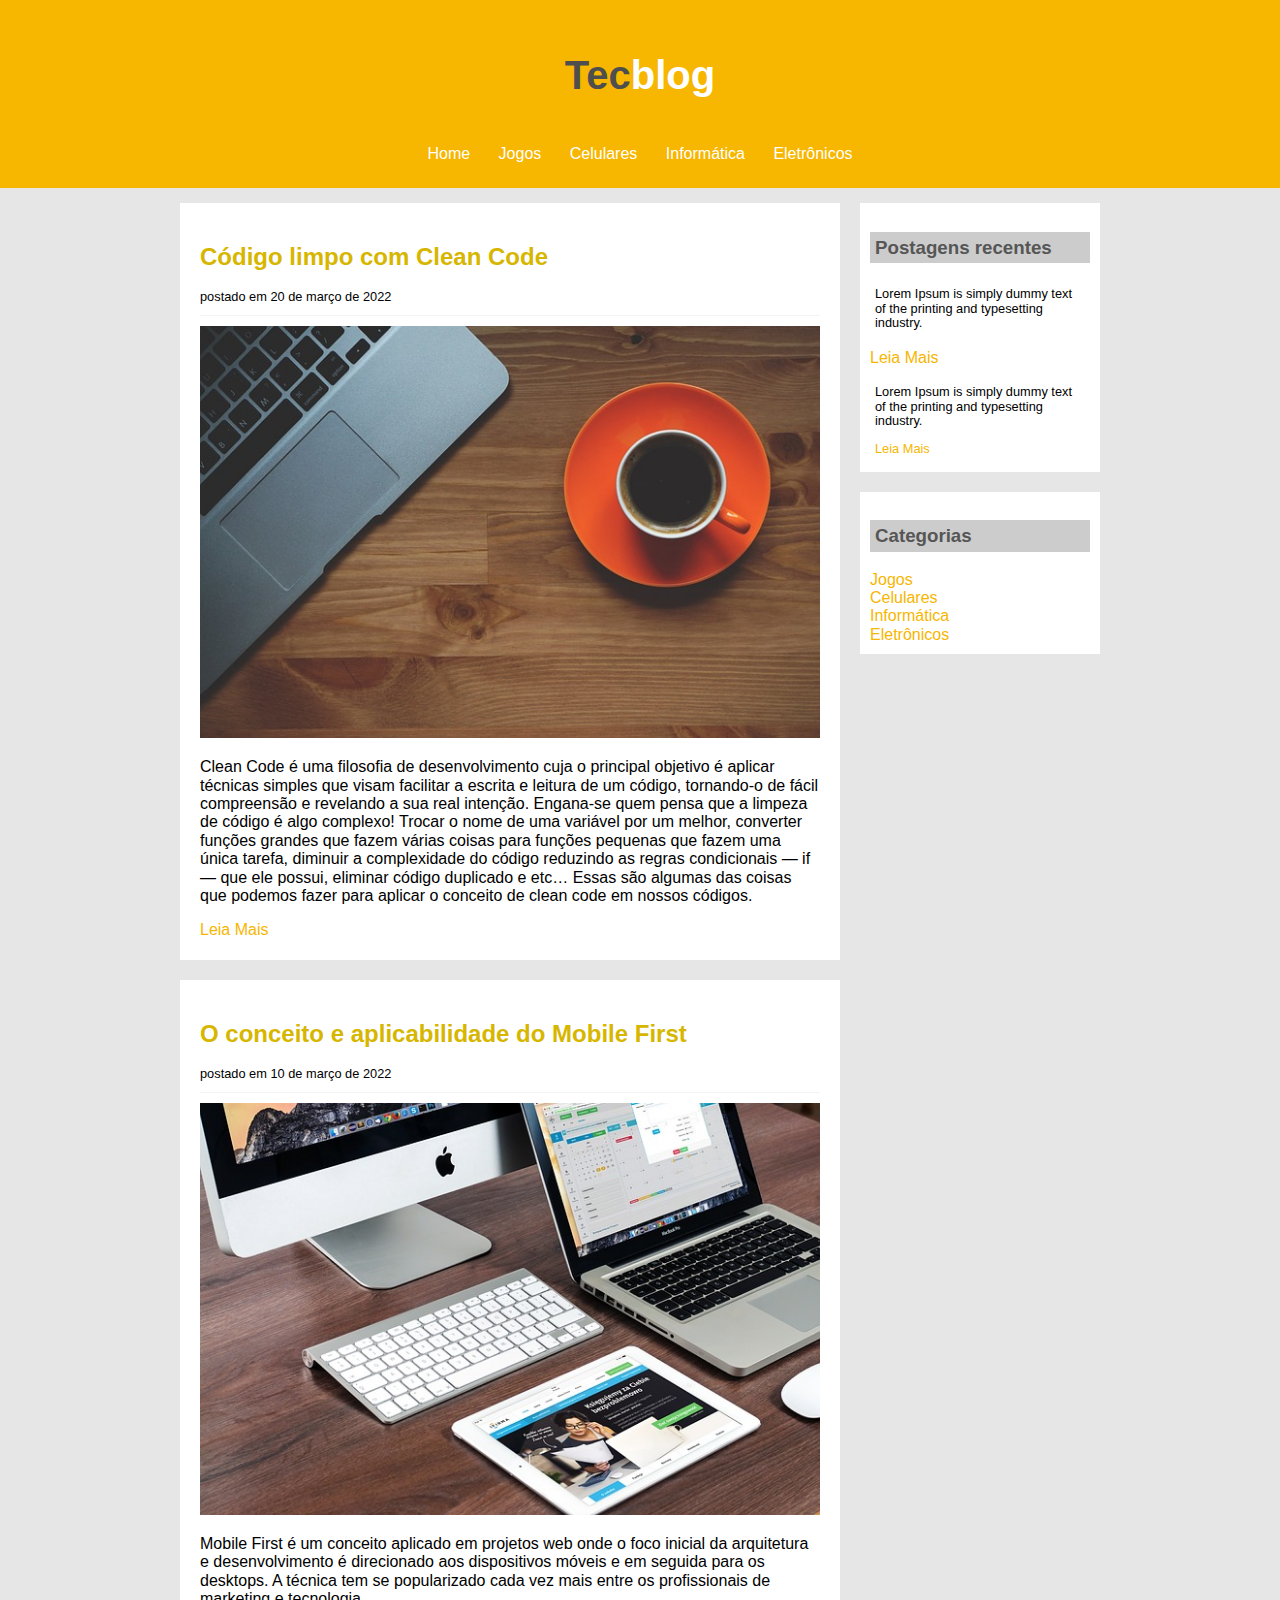
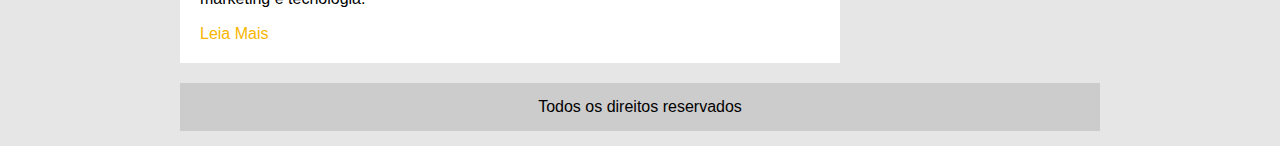
<file: index.html>
<!DOCTYPE html>
<html>
<head>
	<title>TecBlog - O seu Blog de tecnologia</title>
	<meta charset="utf-8">
	<link rel="stylesheet" type="text/css" href="css/estilo.css">
</head>
<body>

	<div id="area-cabecalho">
		

	<div id="area-logo">
		<h1>Tec<span class="branco">blog</span></h1>
	</div>

	<div id="area-menu">
		<a href="index.html">Home</a>
		<a href="jogos.html">Jogos</a>
		<a href="celulares.html">Celulares</a>
		<a href="informatica.html">Informática</a>
		<a href="eletronicos.html">Eletrônicos</a>

	</div>

	</div>

	<div id="area-principal">

		<div id="area-postagens">

			<!-- abertura postagem -->
			<div class="postagem">
				<h2>Código limpo com Clean Code </h2>
				<span class="data-postagem">postado em 20 de março de 2022</span>
				<img width="620px" src="imagens/imagem1.jpg">
				<p>
					Clean Code é uma filosofia de desenvolvimento cuja o principal objetivo é aplicar técnicas simples que visam facilitar a escrita e leitura de um código,
					 tornando-o de fácil compreensão e revelando a sua real intenção.
					Engana-se quem pensa que a limpeza de código é algo complexo! 
					Trocar o nome de uma variável por um melhor, converter funções grandes que fazem várias coisas para funções pequenas que fazem uma única tarefa,
					 diminuir a complexidade do código reduzindo as regras condicionais — if — que ele possui, eliminar código duplicado e etc… Essas são algumas das coisas que podemos fazer para aplicar o conceito de clean code em nossos códigos.
				</p>
				<a href="">Leia Mais</a>
			</div> <!-- fechamento postagem -->

			<!-- abertura postagem -->
			<div class="postagem">
				<h2>O conceito e aplicabilidade do Mobile First</h2>
				<span class="data-postagem">postado em 10 de março de 2022</span>
				<img width="620px" src="imagens/imagem2.jpg">
				<p>
					Mobile First é um conceito aplicado em projetos web onde o foco inicial da arquitetura e 
					desenvolvimento é direcionado aos dispositivos móveis e em seguida para os desktops.
					 A técnica tem se popularizado cada vez mais entre os profissionais de marketing e tecnologia.

				</p>
				<a href="">Leia Mais</a>
			</div> <!-- fechamento postagem -->

		</div>

		<div id="area-lateral">
			
			<div class="conteudo-lateral">
				<h3>Postagens recentes</h3>

				<div>
				<p class="postagem-lateral">Lorem Ipsum is simply dummy text of the printing and typesetting industry.</p>
				<a href="">Leia Mais</a>
				</div>


				<div class="postagem-lateral" style="border-bottom: none;">
				<p>Lorem Ipsum is simply dummy text of the printing and typesetting industry.</p>
				<a href="">Leia Mais</a>
				</div>
			</div>

		<div class="conteudo-lateral">
				<h3>Categorias</h3>

				<a href="jogos.html">Jogos</a><br>
				<a href="celulares.html">Celulares</a><br>
				<a href="informatica.html">Informática</a><br>
				<a href="eletronicos.html">Eletrônicos</a><br>				
			</div>
		</div>


		<div id="rodape">
			Todos os direitos reservados
			
		</div>
		
	</div>

</body>
</html>
</file>
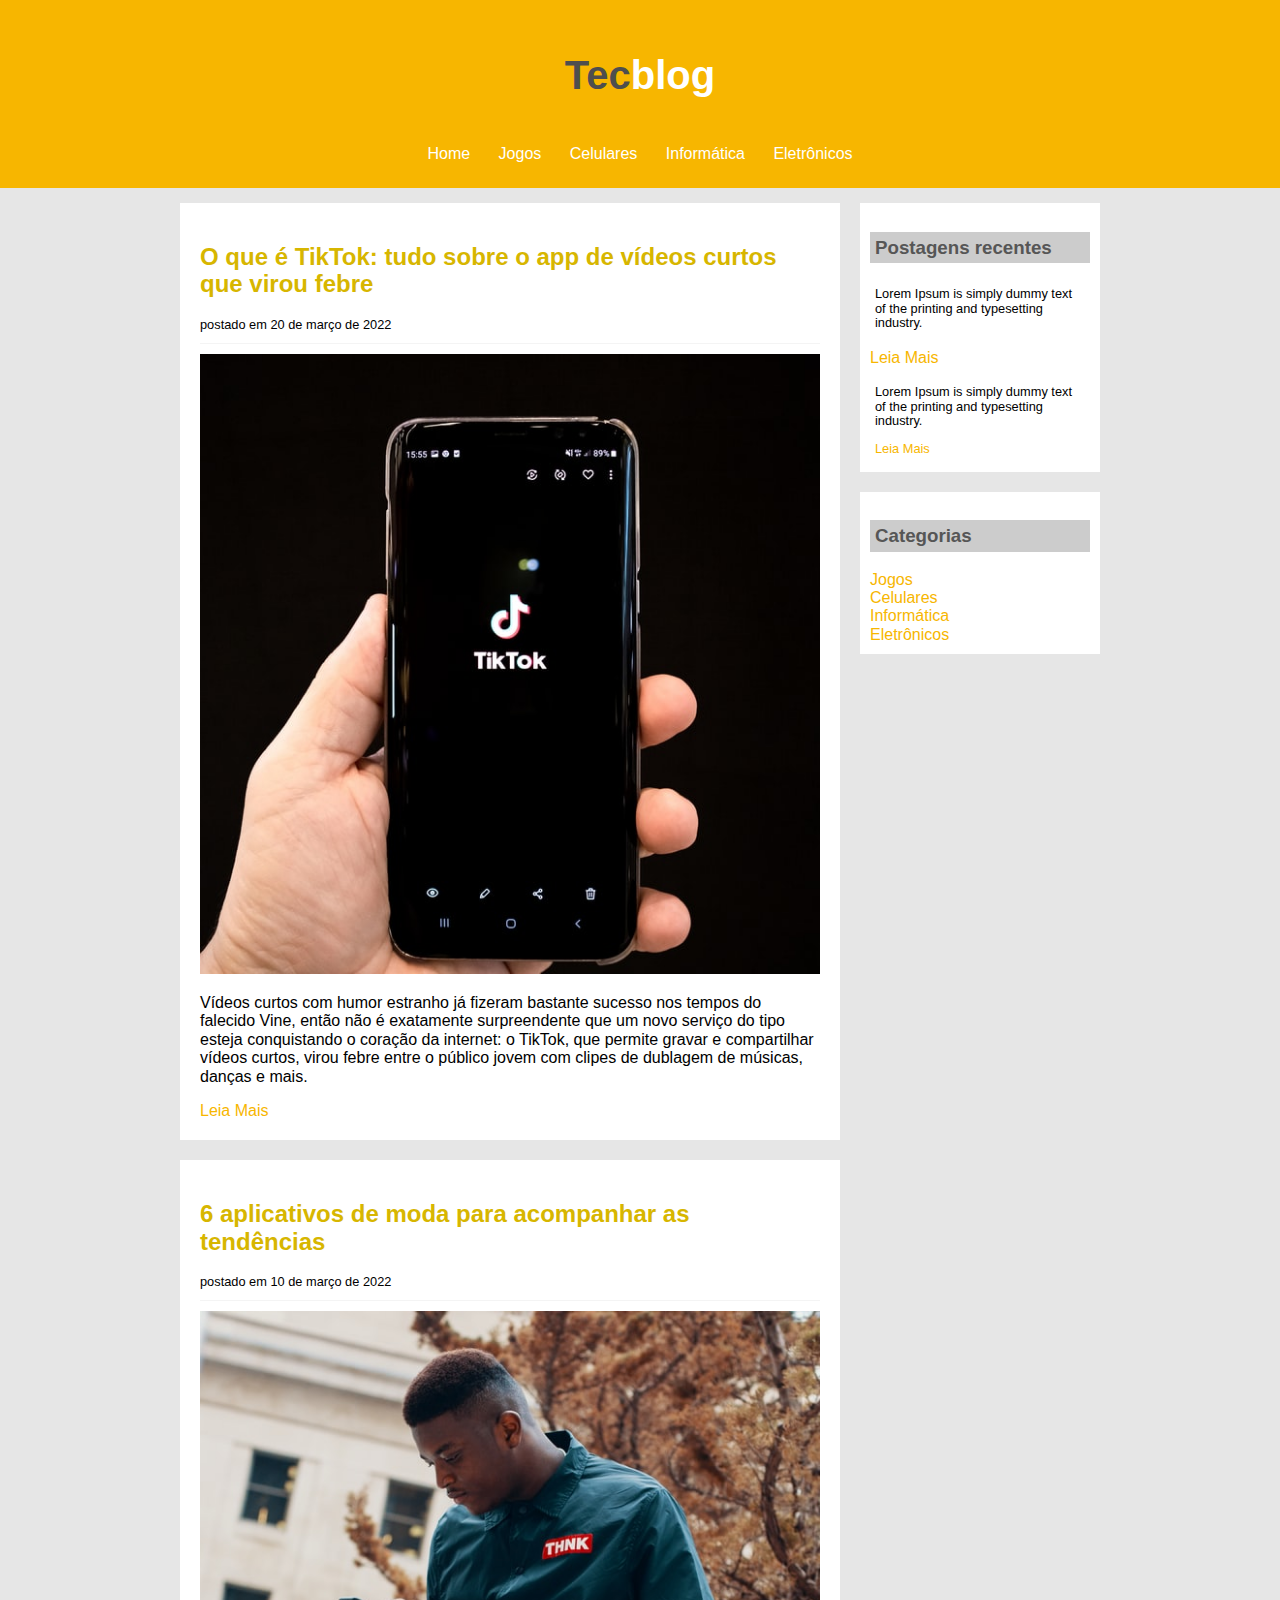
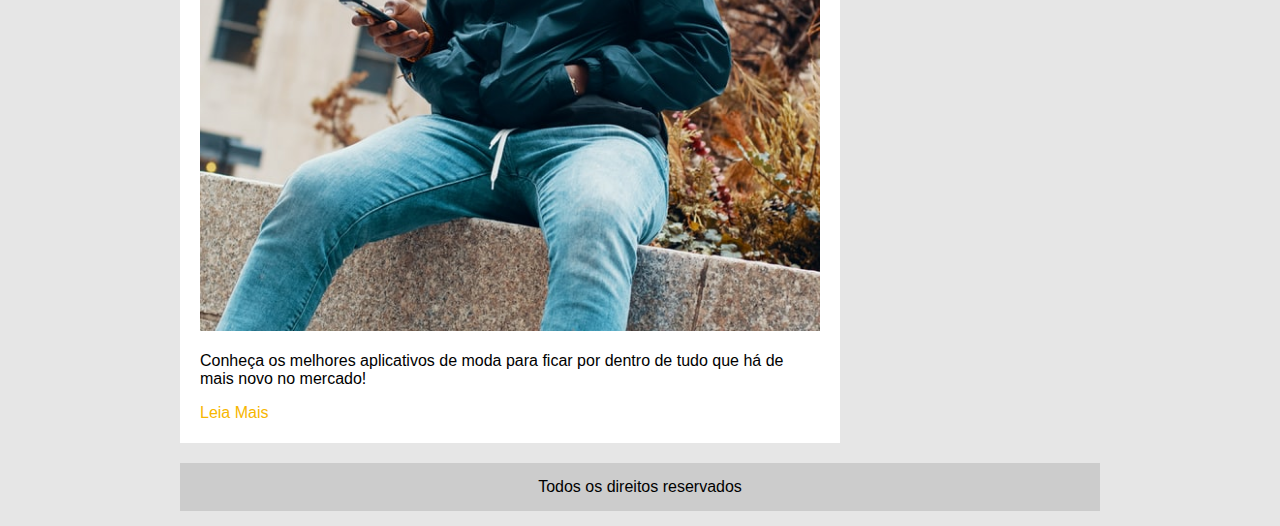
<file: celulares.html>
<!DOCTYPE html>
<html>
<head>
	<title> Celulares - O seu Blog de tecnologia</title>
	<meta charset="utf-8">
	<link rel="stylesheet" type="text/css" href="css/estilo.css">
</head>
<body>

	<div id="area-cabecalho">
		

	<div id="area-logo">
		<h1>Tec<span class="branco">blog</span></h1>
	</div>

	<div id="area-menu">
		<a href="index.html">Home</a>
		<a href="jogos.html">Jogos</a>
		<a href="celulares.html">Celulares</a>
		<a href="informatica.html">Informática</a>
		<a href="eletronicos.html">Eletrônicos</a>

	</div>

	</div>

	<div id="area-principal">

		<div id="area-postagens">

			<!-- abertura postagem -->
			<div class="postagem">
				<h2>O que é TikTok: tudo sobre o app de vídeos curtos que virou febre</h2>
				<span class="data-postagem">postado em 20 de março de 2022</span>
				<img width="620px" src="imagens/imagem7.jpg">
				<p>
                    Vídeos curtos com humor estranho já fizeram bastante sucesso nos tempos do falecido Vine, 
                    então não é exatamente surpreendente que um novo serviço do tipo esteja conquistando o coração da internet: o TikTok, que permite gravar e compartilhar vídeos curtos,
                     virou febre entre o público jovem com clipes de dublagem de músicas, danças e mais.
				</p>
				<a href="">Leia Mais</a>
			</div> <!-- fechamento postagem -->

			<!-- abertura postagem -->
			<div class="postagem">
				<h2>6 aplicativos de moda para acompanhar as tendências</h2>
				<span class="data-postagem">postado em 10 de março de 2022</span>
				<img width="620px" src="imagens/imagem8.jpg">
				<p>
					Conheça os melhores aplicativos de moda para ficar por dentro de tudo que há de mais novo no mercado!

				</p>
				<a href="">Leia Mais</a>
			</div> <!-- fechamento postagem -->

		</div>

		<div id="area-lateral">
			
			<div class="conteudo-lateral">
				<h3>Postagens recentes</h3>

				<div>
				<p class="postagem-lateral">Lorem Ipsum is simply dummy text of the printing and typesetting industry.</p>
				<a href="">Leia Mais</a>
				</div>


				<div class="postagem-lateral" style="border-bottom: none;">
				<p>Lorem Ipsum is simply dummy text of the printing and typesetting industry.</p>
				<a href="">Leia Mais</a>
				</div>
			</div>

		<div class="conteudo-lateral">
				<h3>Categorias</h3>

				<a href="jogos.html">Jogos</a><br>
				<a href="celulares.html">Celulares</a><br>
				<a href="informatica.html">Informática</a><br>
				<a href="eletronicos.html">Eletrônicos</a><br>				
			</div>
		</div>


		<div id="rodape">
			Todos os direitos reservados
			
		</div>
		
	</div>

</body>
</html>
</file>
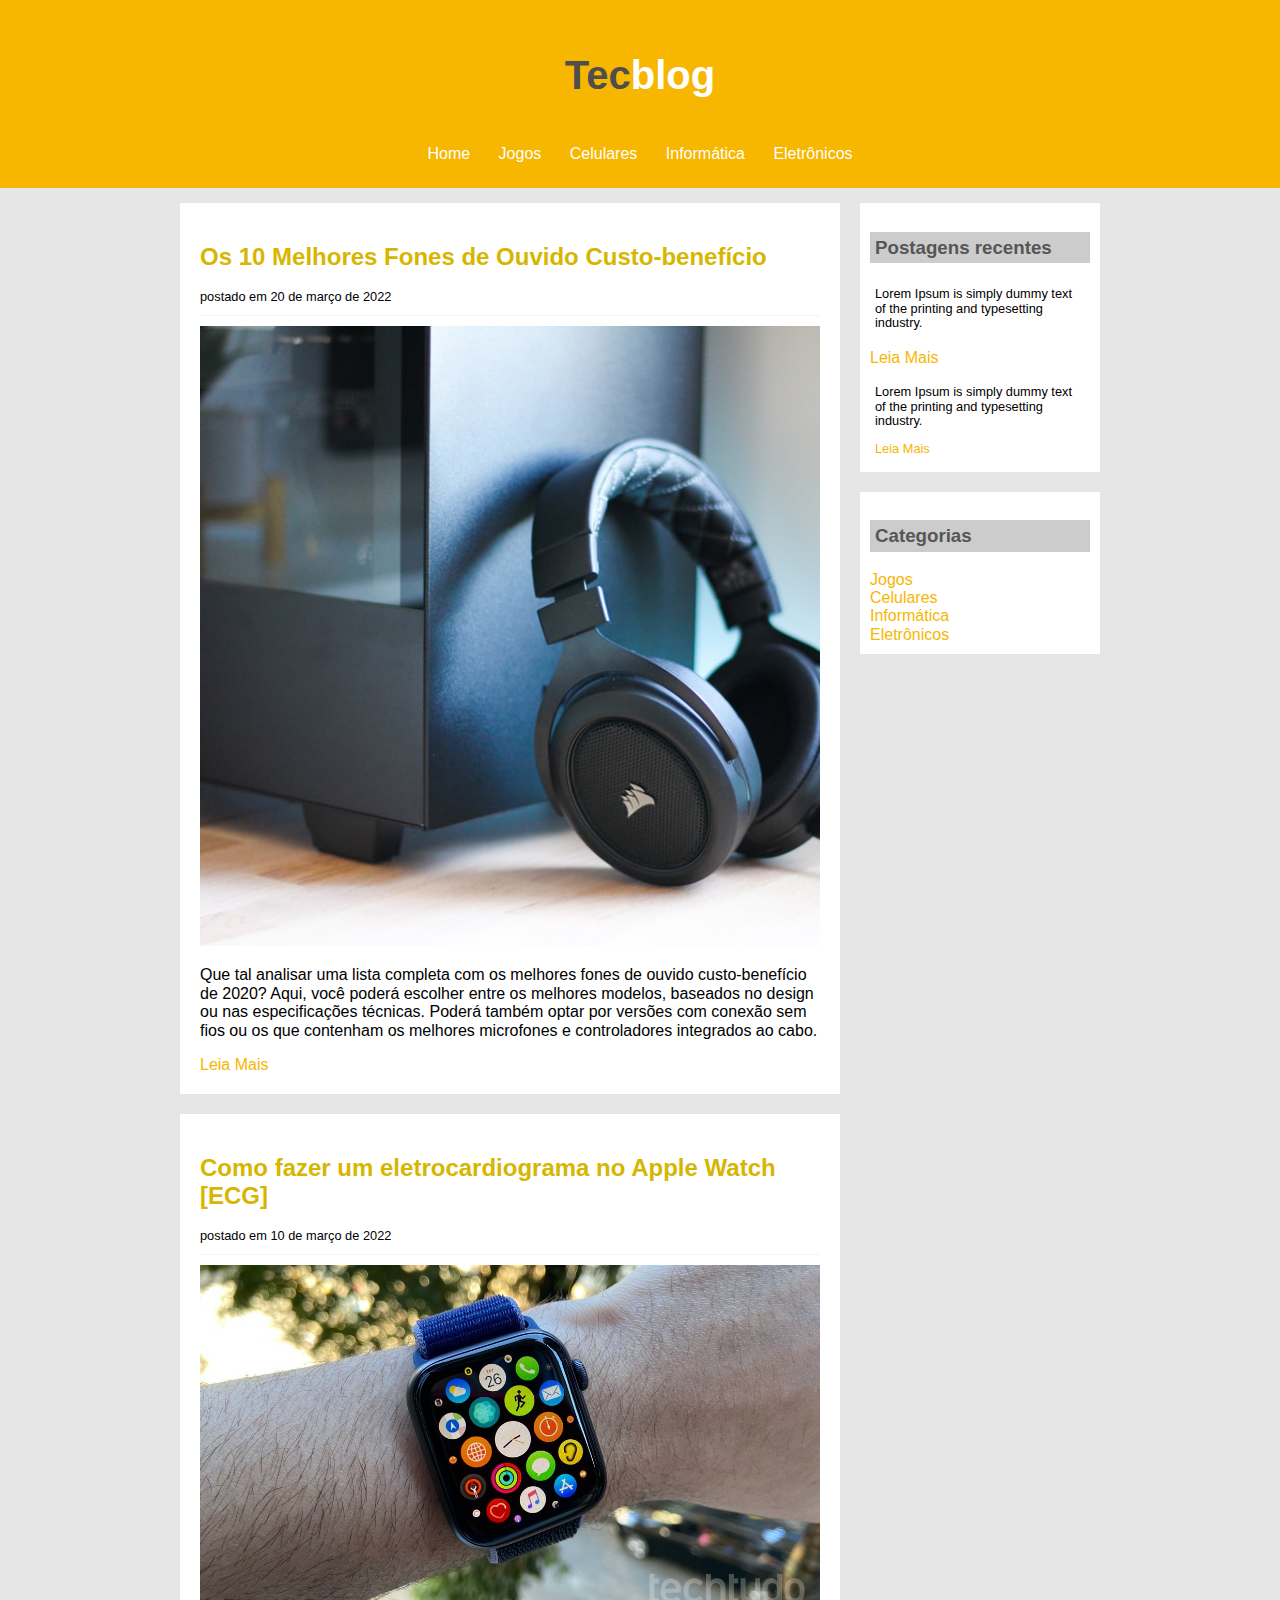
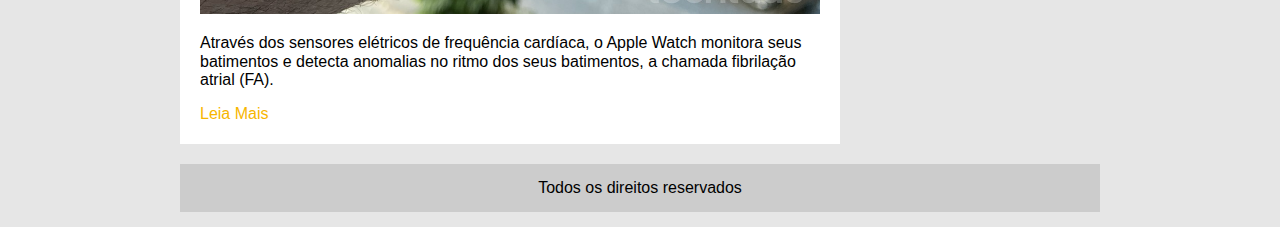
<file: eletronicos.html>
<!DOCTYPE html>
<html>
<head>
	<title> Eletronicos - O seu Blog de tecnologia</title>
	<meta charset="utf-8">
	<link rel="stylesheet" type="text/css" href="css/estilo.css">
</head>
<body>

	<div id="area-cabecalho">
		

	<div id="area-logo">
		<h1>Tec<span class="branco">blog</span></h1>
	</div>

	<div id="area-menu">
		<a href="index.html">Home</a>
		<a href="jogos.html">Jogos</a>
		<a href="celulares.html">Celulares</a>
		<a href="informatica.html">Informática</a>
		<a href="eletronicos.html">Eletrônicos</a>

	</div>

	</div>

	<div id="area-principal">

		<div id="area-postagens">

			<!-- abertura postagem -->
			<div class="postagem">
				<h2>Os 10 Melhores Fones de Ouvido Custo-benefício</h2>
				<span class="data-postagem">postado em 20 de março de 2022</span>
				<img width="620px" src="imagens/imagem6.jpg">
				<p>
                    Que tal analisar uma lista completa com os melhores fones de ouvido custo-benefício de 2020? Aqui,
                     você poderá escolher entre os melhores modelos, baseados no design ou nas especificações técnicas.
                      Poderá também optar por versões com conexão sem fios ou os que contenham os melhores microfones e controladores integrados ao cabo.

				</p>
				<a href="">Leia Mais</a>
			</div> <!-- fechamento postagem -->

			<!-- abertura postagem -->
			<div class="postagem">
				<h2>Como fazer um eletrocardiograma no Apple Watch [ECG] </h2>
				<span class="data-postagem">postado em 10 de março de 2022</span>
				<img width="620px" src="imagens/imagem11.jpg">
				<p>
                    Através dos sensores elétricos de frequência cardíaca, 
                    o Apple Watch monitora seus batimentos e detecta anomalias no ritmo dos seus batimentos, a chamada fibrilação atrial (FA).

				</p>
				<a href="">Leia Mais</a>
			</div> <!-- fechamento postagem -->

		</div>

		<div id="area-lateral">
			
			<div class="conteudo-lateral">
				<h3>Postagens recentes</h3>

				<div>
				<p class="postagem-lateral">Lorem Ipsum is simply dummy text of the printing and typesetting industry.</p>
				<a href="">Leia Mais</a>
				</div>


				<div class="postagem-lateral" style="border-bottom: none;">
				<p>Lorem Ipsum is simply dummy text of the printing and typesetting industry.</p>
				<a href="">Leia Mais</a>
				</div>
			</div>

		<div class="conteudo-lateral">
				<h3>Categorias</h3>

				<a href="jogos.html">Jogos</a><br>
				<a href="celulares.html">Celulares</a><br>
				<a href="informatica.html">Informática</a><br>
				<a href="eletronicos.html">Eletrônicos</a><br>				
			</div>
		</div>


		<div id="rodape">
			Todos os direitos reservados
			
		</div>
		
	</div>

</body>
</html>
</file>
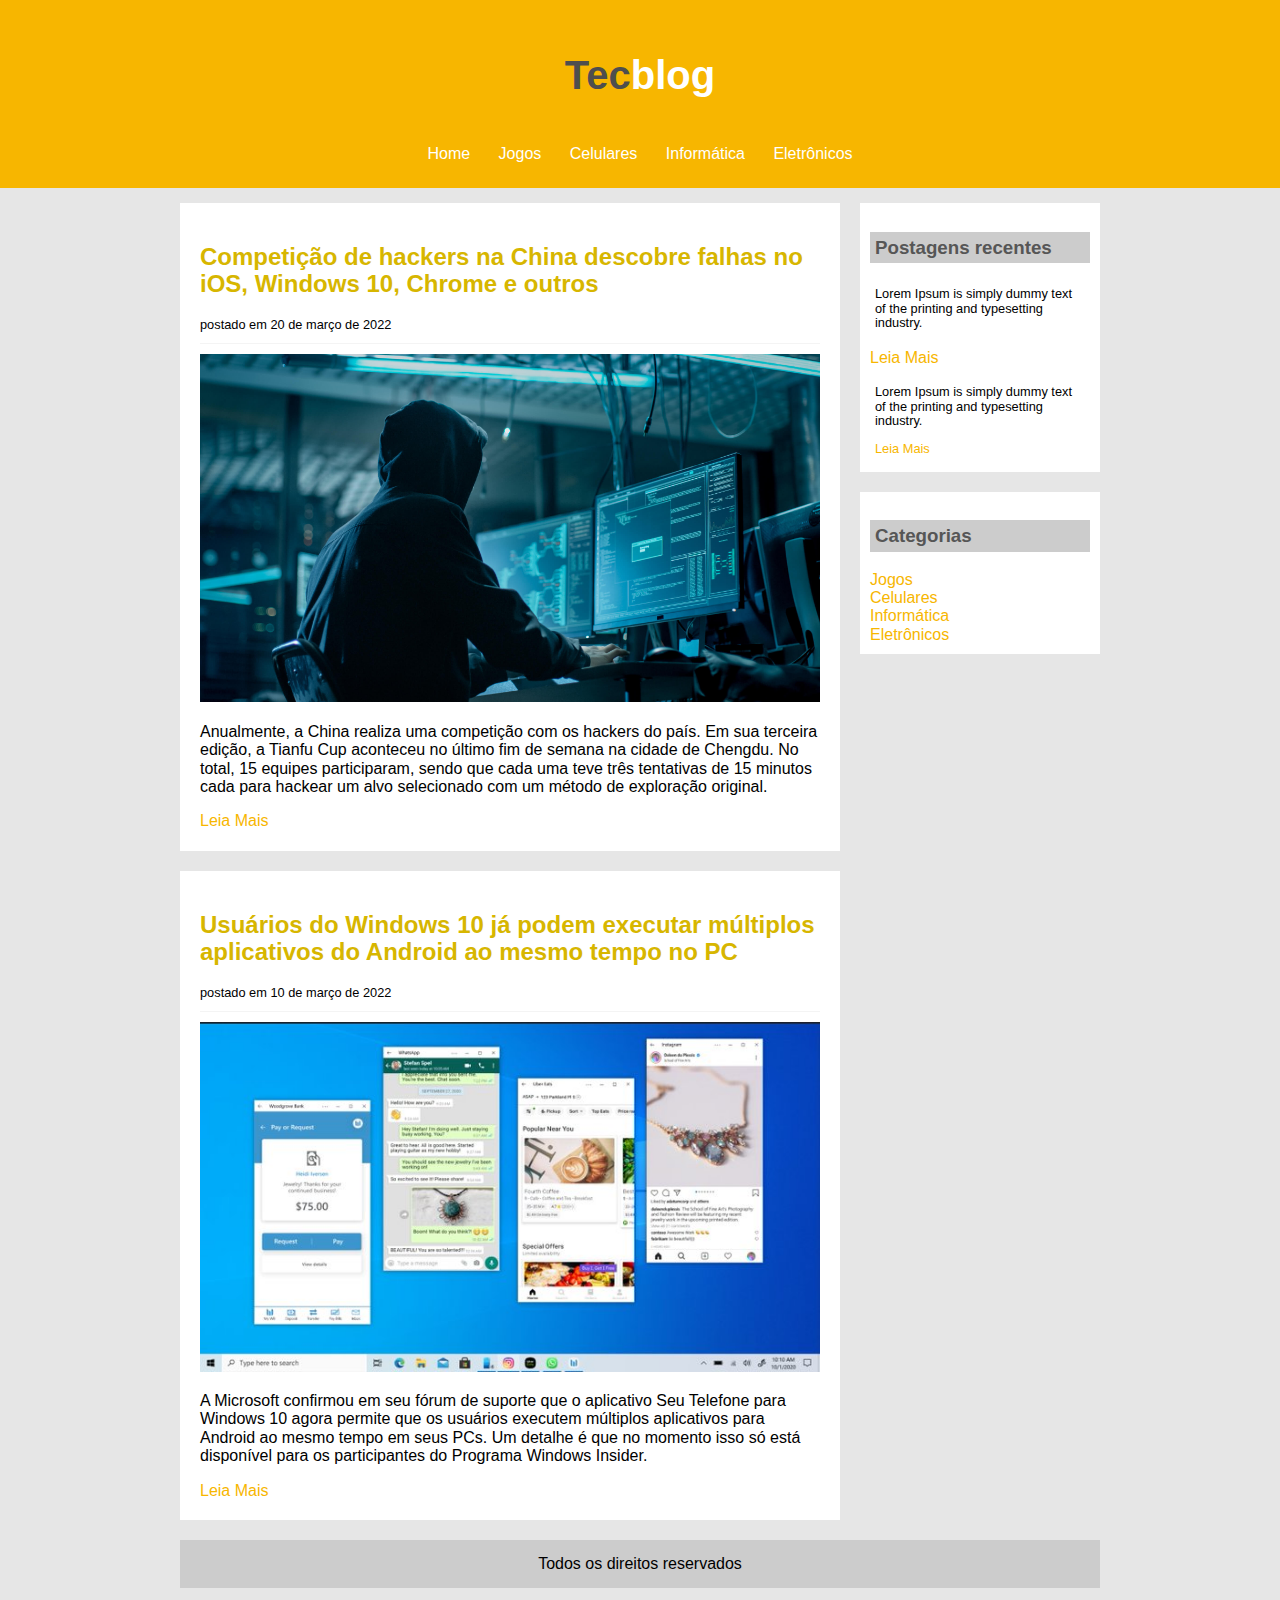
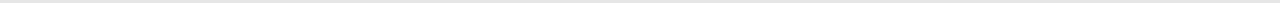
<file: informatica.html>
<!DOCTYPE html>
<html>
<head>
	<title>TecBlog - O seu Blog de tecnologia</title>
	<meta charset="utf-8">
	<link rel="stylesheet" type="text/css" href="css/estilo.css">
</head>
<body>

	<div id="area-cabecalho">
		

	<div id="area-logo">
		<h1>Tec<span class="branco">blog</span></h1>
	</div>

	<div id="area-menu">
		<a href="index.html">Home</a>
		<a href="jogos.html">Jogos</a>
		<a href="celulares.html">Celulares</a>
		<a href="informatica.html">Informática</a>
		<a href="eletronicos.html">Eletrônicos</a>

	</div>

	</div>

	<div id="area-principal">

		<div id="area-postagens">

			<!-- abertura postagem -->
			<div class="postagem">
				<h2>Competição de hackers na China descobre falhas no iOS, Windows 10, Chrome e outros </h2>
				<span class="data-postagem">postado em 20 de março de 2022</span>
				<img width="620px" src="imagens/imagem9.jpg">
				<p>
                    Anualmente, a China realiza uma competição com os hackers do país. Em sua terceira edição, a Tianfu Cup aconteceu no último fim de semana na cidade de Chengdu. No total, 15 equipes participaram,
                     sendo que cada uma teve três tentativas de 15 minutos cada para hackear um alvo selecionado com um método de exploração original.

				</p>
				<a href="">Leia Mais</a>
			</div> <!-- fechamento postagem -->

			<!-- abertura postagem -->
			<div class="postagem">
				<h2>Usuários do Windows 10 já podem executar múltiplos aplicativos do Android ao mesmo tempo no PC </h2>
				<span class="data-postagem">postado em 10 de março de 2022</span>
				<img width="620px" src="imagens/imagem10.jpg">
				<p>
                    A Microsoft confirmou em seu fórum de suporte que o aplicativo Seu Telefone para 
                    Windows 10 agora permite que os usuários executem múltiplos aplicativos para Android ao mesmo tempo em seus PCs. 
                    Um detalhe é que no momento isso só está disponível para os participantes do Programa Windows Insider.

				</p>
				<a href="">Leia Mais</a>
			</div> <!-- fechamento postagem -->

		</div>

		<div id="area-lateral">
			
			<div class="conteudo-lateral">
				<h3>Postagens recentes</h3>

				<div>
				<p class="postagem-lateral">Lorem Ipsum is simply dummy text of the printing and typesetting industry.</p>
				<a href="">Leia Mais</a>
				</div>


				<div class="postagem-lateral" style="border-bottom: none;">
				<p>Lorem Ipsum is simply dummy text of the printing and typesetting industry.</p>
				<a href="">Leia Mais</a>
				</div>
			</div>

		<div class="conteudo-lateral">
				<h3>Categorias</h3>

				<a href="jogos.html">Jogos</a><br>
				<a href="celulares.html">Celulares</a><br>
				<a href="informatica.html">Informática</a><br>
				<a href="eletronicos.html">Eletrônicos</a><br>				
			</div>
		</div>


		<div id="rodape">
			Todos os direitos reservados
			
		</div>
		
	</div>

</body>
</html>
</file>
<file: css/estilo.css>
/*Limpar formatações padrão*/

/*! normalize.css v8.0.1 | MIT License | github.com/necolas/normalize.css */

/* Document
   ========================================================================== */

/**
 * 1. Correct the line height in all browsers.
 * 2. Prevent adjustments of font size after orientation changes in iOS.
 */

html {
  line-height: 1.15; /* 1 */
  -webkit-text-size-adjust: 100%; /* 2 */
}

/* Sections
   ========================================================================== */

/**
 * Remove the margin in all browsers.
 */

body {
  margin: 0;
}

/**
 * Render the `main` element consistently in IE.
 */

main {
  display: block;
}

/**
 * Correct the font size and margin on `h1` elements within `section` and
 * `article` contexts in Chrome, Firefox, and Safari.
 */

h1 {
  font-size: 2em;
  margin: 0.67em 0;
}

/* Grouping content
   ========================================================================== */

/**
 * 1. Add the correct box sizing in Firefox.
 * 2. Show the overflow in Edge and IE.
 */

hr {
  box-sizing: content-box; /* 1 */
  height: 0; /* 1 */
  overflow: visible; /* 2 */
}

/**
 * 1. Correct the inheritance and scaling of font size in all browsers.
 * 2. Correct the odd `em` font sizing in all browsers.
 */

pre {
  font-family: monospace, monospace; /* 1 */
  font-size: 1em; /* 2 */
}

/* Text-level semantics
   ========================================================================== */

/**
 * Remove the gray background on active links in IE 10.
 */

a {
  background-color: transparent;
}

/**
 * 1. Remove the bottom border in Chrome 57-
 * 2. Add the correct text decoration in Chrome, Edge, IE, Opera, and Safari.
 */

abbr[title] {
  border-bottom: none; /* 1 */
  text-decoration: underline; /* 2 */
  text-decoration: underline dotted; /* 2 */
}

/**
 * Add the correct font weight in Chrome, Edge, and Safari.
 */

b,
strong {
  font-weight: bolder;
}

/**
 * 1. Correct the inheritance and scaling of font size in all browsers.
 * 2. Correct the odd `em` font sizing in all browsers.
 */

code,
kbd,
samp {
  font-family: monospace, monospace; /* 1 */
  font-size: 1em; /* 2 */
}

/**
 * Add the correct font size in all browsers.
 */

small {
  font-size: 80%;
}

/**
 * Prevent `sub` and `sup` elements from affecting the line height in
 * all browsers.
 */

sub,
sup {
  font-size: 75%;
  line-height: 0;
  position: relative;
  vertical-align: baseline;
}

sub {
  bottom: -0.25em;
}

sup {
  top: -0.5em;
}

/* Embedded content
   ========================================================================== */

/**
 * Remove the border on images inside links in IE 10.
 */

img {
  border-style: none;
}

/* Forms
   ========================================================================== */

/**
 * 1. Change the font styles in all browsers.
 * 2. Remove the margin in Firefox and Safari.
 */

button,
input,
optgroup,
select,
textarea {
  font-family: inherit; /* 1 */
  font-size: 100%; /* 1 */
  line-height: 1.15; /* 1 */
  margin: 0; /* 2 */
}

/**
 * Show the overflow in IE.
 * 1. Show the overflow in Edge.
 */

button,
input { /* 1 */
  overflow: visible;
}

/**
 * Remove the inheritance of text transform in Edge, Firefox, and IE.
 * 1. Remove the inheritance of text transform in Firefox.
 */

button,
select { /* 1 */
  text-transform: none;
}

/**
 * Correct the inability to style clickable types in iOS and Safari.
 */

button,
[type="button"],
[type="reset"],
[type="submit"] {
  -webkit-appearance: button;
}

/**
 * Remove the inner border and padding in Firefox.
 */

button::-moz-focus-inner,
[type="button"]::-moz-focus-inner,
[type="reset"]::-moz-focus-inner,
[type="submit"]::-moz-focus-inner {
  border-style: none;
  padding: 0;
}

/**
 * Restore the focus styles unset by the previous rule.
 */

button:-moz-focusring,
[type="button"]:-moz-focusring,
[type="reset"]:-moz-focusring,
[type="submit"]:-moz-focusring {
  outline: 1px dotted ButtonText;
}

/**
 * Correct the padding in Firefox.
 */

fieldset {
  padding: 0.35em 0.75em 0.625em;
}

/**
 * 1. Correct the text wrapping in Edge and IE.
 * 2. Correct the color inheritance from `fieldset` elements in IE.
 * 3. Remove the padding so developers are not caught out when they zero out
 *    `fieldset` elements in all browsers.
 */

legend {
  box-sizing: border-box; /* 1 */
  color: inherit; /* 2 */
  display: table; /* 1 */
  max-width: 100%; /* 1 */
  padding: 0; /* 3 */
  white-space: normal; /* 1 */
}

/**
 * Add the correct vertical alignment in Chrome, Firefox, and Opera.
 */

progress {
  vertical-align: baseline;
}

/**
 * Remove the default vertical scrollbar in IE 10+.
 */

textarea {
  overflow: auto;
}

/**
 * 1. Add the correct box sizing in IE 10.
 * 2. Remove the padding in IE 10.
 */

[type="checkbox"],
[type="radio"] {
  box-sizing: border-box; /* 1 */
  padding: 0; /* 2 */
}

/**
 * Correct the cursor style of increment and decrement buttons in Chrome.
 */

[type="number"]::-webkit-inner-spin-button,
[type="number"]::-webkit-outer-spin-button {
  height: auto;
}

/**
 * 1. Correct the odd appearance in Chrome and Safari.
 * 2. Correct the outline style in Safari.
 */

[type="search"] {
  -webkit-appearance: textfield; /* 1 */
  outline-offset: -2px; /* 2 */
}

/**
 * Remove the inner padding in Chrome and Safari on macOS.
 */

[type="search"]::-webkit-search-decoration {
  -webkit-appearance: none;
}

/**
 * 1. Correct the inability to style clickable types in iOS and Safari.
 * 2. Change font properties to `inherit` in Safari.
 */

::-webkit-file-upload-button {
  -webkit-appearance: button; /* 1 */
  font: inherit; /* 2 */
}

/* Interactive
   ========================================================================== */

/*
 * Add the correct display in Edge, IE 10+, and Firefox.
 */

details {
  display: block;
}

/*
 * Add the correct display in all browsers.
 */

summary {
  display: list-item;
}

/* Misc
   ========================================================================== */

/**
 * Add the correct display in IE 10+.
 */

template {
  display: none;
}

/**
 * Add the correct display in IE 10.
 */

[hidden] {
  display: none;
}



body {
	font-size: 1em;
	font-family:'Roboto', sans-serif;
	background: #e6e6e6;

}

/*Layout*/

#area-cabecalho{
	background-color: #f7b600;
	padding: 15px;
	text-align: center;
}

#area-logo, #area-menu {
	padding: 10px;

}

#area-principal {
	
	width: 920px;
	margin: 0 auto;
	padding: 15px;
}

#area-postagens {
	width: 660px;
	float: left;;
}

.postagem {
	padding: 20px;
	margin-bottom: 20px;
	background: white;
}

.conteudo-lateral {
	background: white;
	padding: 10px;
	margin-bottom: 20px;
}

#area-lateral {
	width: 240px;
	float: right;
}

#rodape {
	clear: both;
	text-align: center;
	padding: 15px;
	background: #ccc;

}
/*Formatação do Menu*/
a{
	text-decoration: none;
}

a:link,  a:Visited{
	color: #f7b600;
	
}

a:hover{
	text-decoration: underline;
}

 #area-cabecalho a:link, #area-cabecalho a:Visited{
	color: #fff;
	padding: 8px 12px;
}

#area-cabecalho a:hover{
	color: #f7b600;
	background: white;
	text-decoration: none;
}


/*Formatações Gerais*/

h1{
	color: #4e4e4e;
	font-size: 2.5em;
}

h2 {
	color: #d7b600;
}

h3 {
	color: #565656;
	background: #ccc;
	padding: 5px;
}

.branco{
	color: white;
}

.data-postagem {
	font-size: 0.8em;
	border-bottom: 1px solid #f4f4f4;
	padding-bottom: 10px;
	margin-bottom: 10px;
	display: block;
}

.postagem-lateral {
	font-size: 0.8em;
	padding: 5px;
}
</file>
